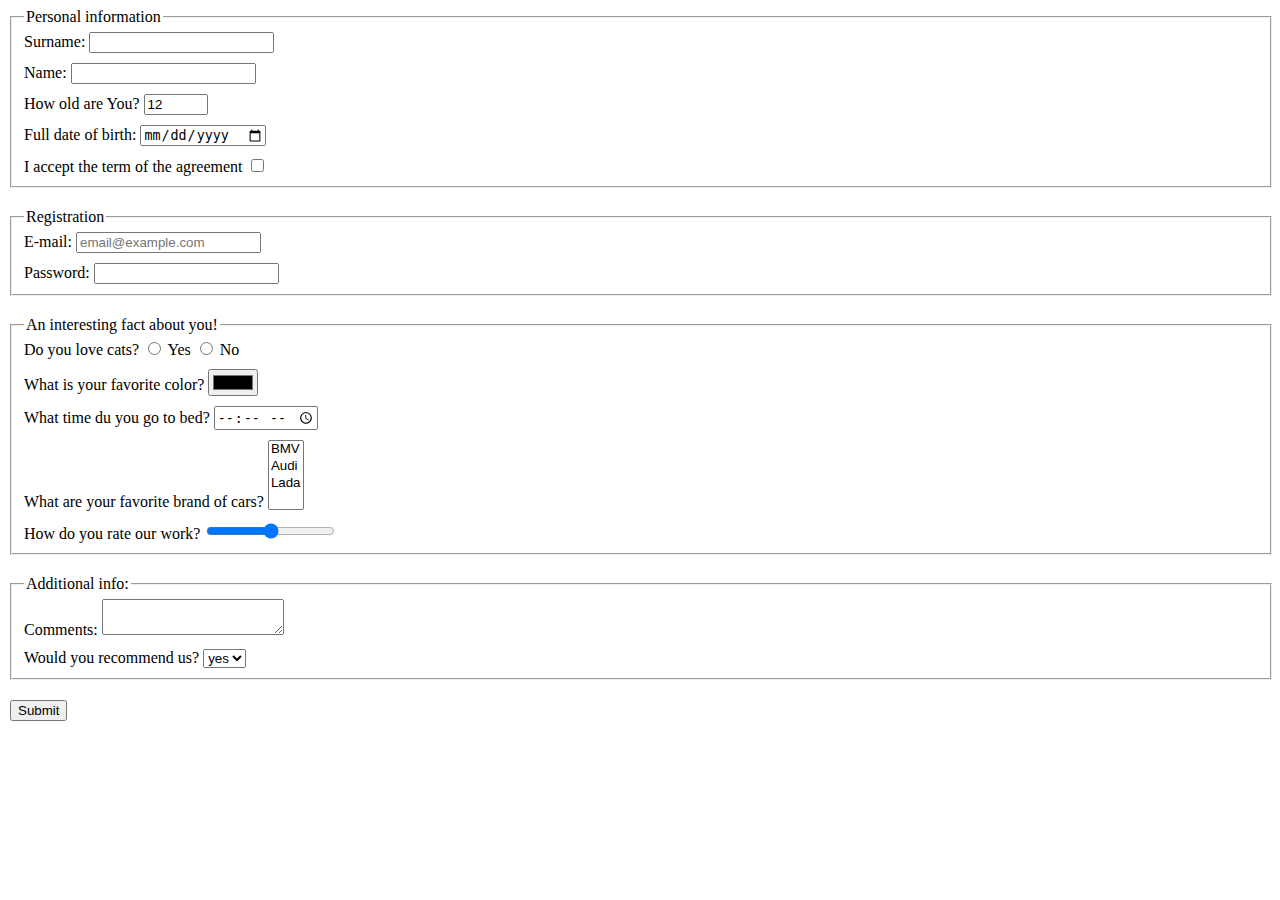
<file: index.html>
<!doctype html><html lang="en"><head><meta charset="UTF-8"><meta name="viewport" content="width=device-width, user-scalable=no, initial-scale=1.0, maximum-scale=1.0, minimum-scale=1.0"><meta http-equiv="X-UA-Compatible" content="ie=edge"><title>HTML Form</title><link rel="stylesheet" href="style.dfc614a9.css"></head><body> <form action="https://mate-academy-form-lesson.herokuapp.com/create-application" method="post"> <fieldset class="fieldset1"> <legend>Personal information</legend> <div class="form__field"> <label for="surname">Surname:</label> <input type="text" name="surname" id="surname"> </div> <div class="form__field"> <label for="name">Name:</label> <input type="text" name="name" id="name"> </div> <div class="form__field"> <label for="age">How old are You?</label> <input type="number" name="age" id="age" value="12" max="100" min="1"> </div> <div class="form__field"> <label for="dateOfBirth">Full date of birth:</label> <input type="date" name="dateOfBirth" id="dateOfBirth"> </div> <div class="form__field"> <label for="terms">I accept the term of the agreement</label> <input type="checkbox" name="terms" id="terms"> </div> </fieldset> <fieldset class="fieldset2"> <legend>Registration</legend> <div class="form__field"> <label for="email">E-mail:</label> <input type="email" name="email" id="email" placeholder="email@example.com" checked required> </div> <div class="form__field"> <label for="password">Password:</label> <input type="password" name="password" id="password" checked required minlength="8"> </div> </fieldset> <fieldset class="fieldset3"> <legend>An interesting fact about you!</legend> <div class="form__field"> <span class="cats">Do you love cats?</span> <input type="radio" name="loveCats" value="yes" id="doLoveCats"> <label for="doLoveCats">Yes</label> <input type="radio" name="loveCats" id="doNotLoveCats" value="no"> <label for="doNotLoveCats">No</label> </div> <div class="form__field"> <label for="color">What is your favorite color?</label> <input type="color" name="color" id="color"> </div> <div class="form__field"> <label for="goToBedAt">What time du you go to bed?</label> <input type="time" name="goToBedAt" id="goToBedAt"> </div> <div class="form__field"> <label for="cars">What are your favorite brand of cars?</label> <select name="cars" id="cars" multiple> <option value="bmv">BMV</option> <option value="audi">Audi</option> <option value="lada">Lada</option> </select> </div> <div class="form__field"> <label for="rate">How do you rate our work?</label> <input type="range" name="rate" id="rate"> </div> </fieldset> <fieldset class="fieldset4"> <legend>Additional info:</legend> <div class="form__field"> <label for="comments">Comments:</label> <textarea name="comments" id="comments"></textarea> </div> <div class="form__field"> <label for="recommend">Would you recommend us?</label> <select name="recommend" id="recommend"> <option value="yes" selected>yes</option> <option value="no">no</option> </select> </div> </fieldset> <button type="submit">Submit</button> </form> <script type="text/javascript" src="main.e97352c4.js"></script> </body></html>
</file>
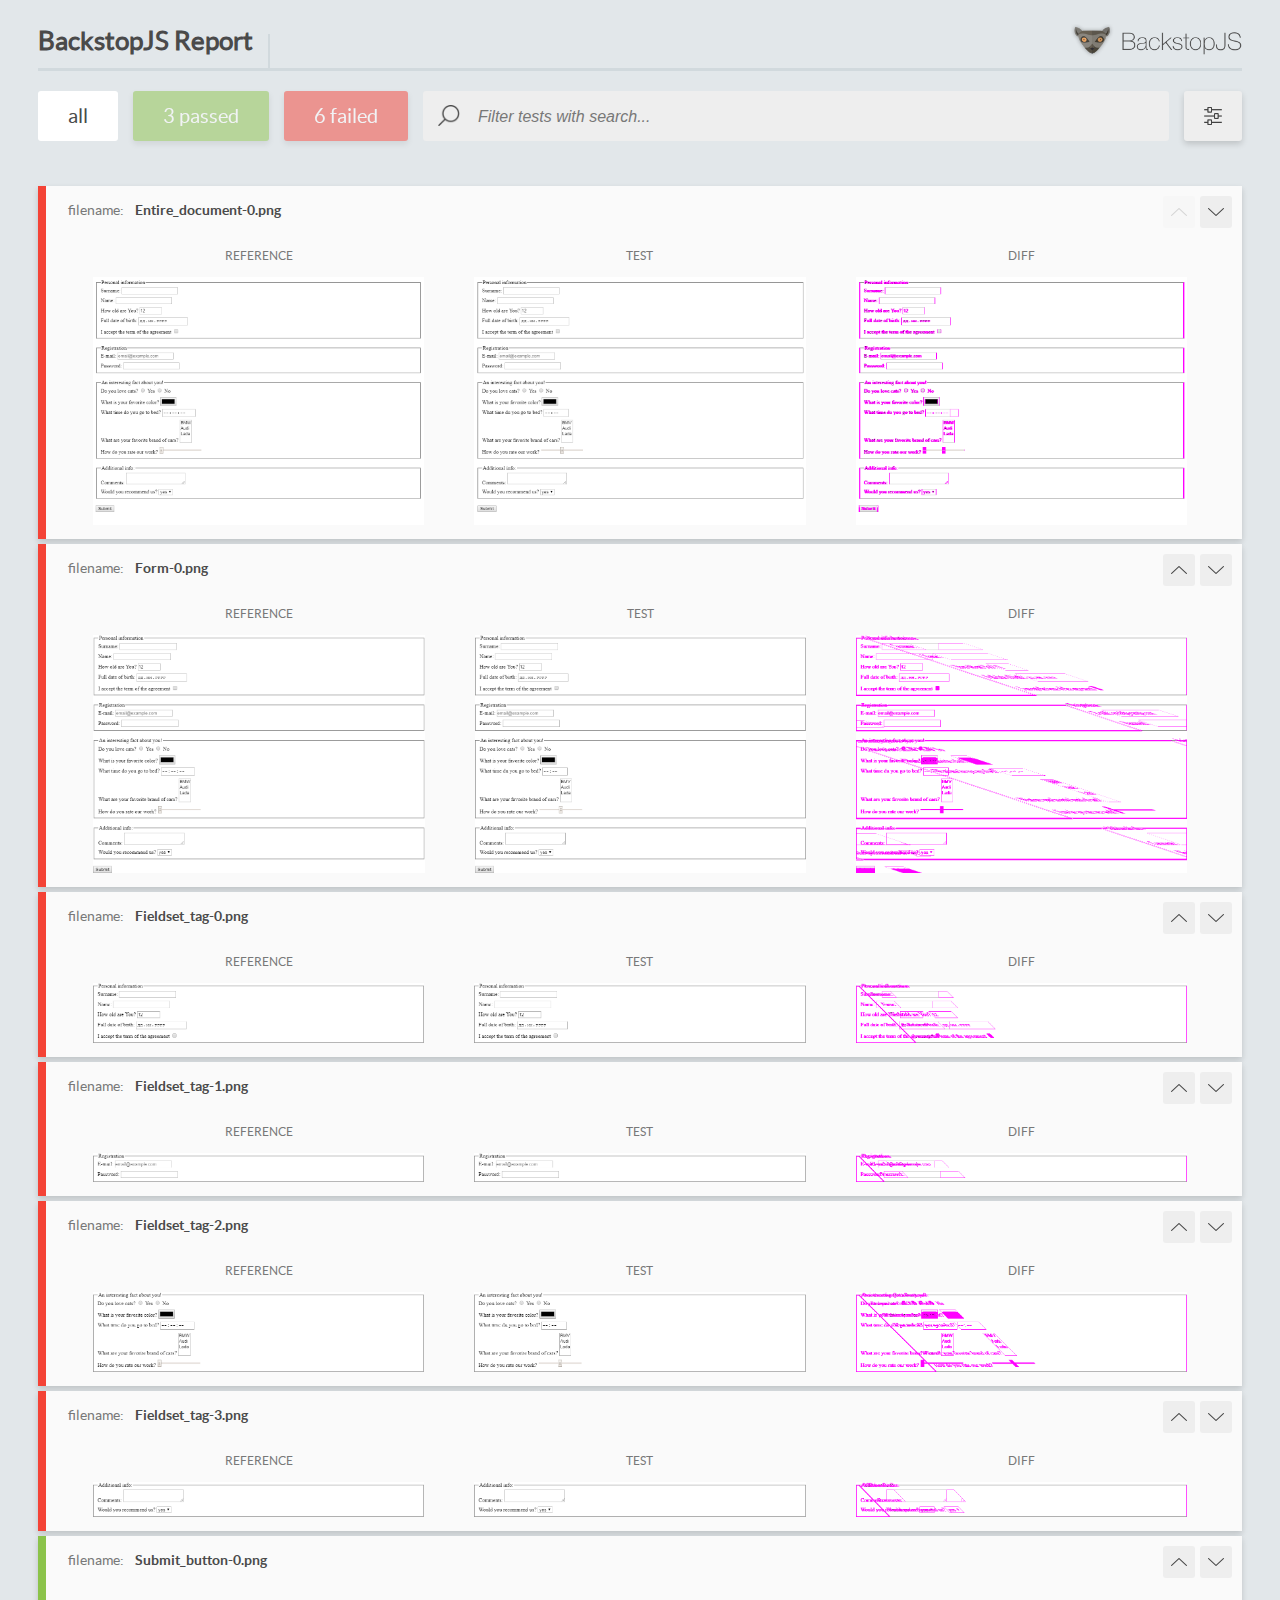
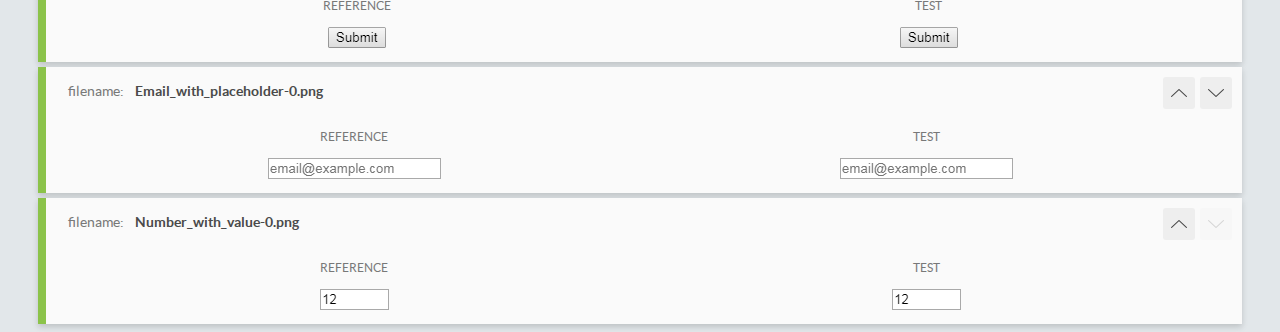
<file: report/html_report/index.html>
<!DOCTYPE html>
<html>
  <head>
    <meta charset="utf-8">
    <title>BackstopJS Report</title>

    <style>
      @font-face {
          font-family: 'latoregular';
          src: url('./assets/fonts/lato-regular-webfont.woff2') format('woff2'),
              url('./assets/fonts/lato-regular-webfont.woff') format('woff');
          font-weight: 400;
          font-style: normal;
      }
      @font-face {
          font-family: 'latobold';
          src: url('./assets/fonts/lato-bold-webfont.woff2') format('woff2'),
              url('./assets/fonts/lato-bold-webfont.woff') format('woff');
          font-weight: 700;
          font-style: normal;
      }

      .ReactModal__Body--open {
          overflow: hidden;
      }
      .ReactModal__Body--open .header {
        display: none;
      }

    </style>
  </head>
  <body style="background-color: #E2E7EA">
    <div id="root">

    </div>
    <script type="text/javascript">
      function report (report) { // eslint-disable-line no-unused-vars
        window.tests = report;
      }
    </script>
    <script type="text/javascript" src="config.js"></script>
    <script type="text/javascript" src="index_bundle.js"></script>
  </body>
</html>
</file>
<file: style.dfc614a9.css>
form{margin-left:2px}.form__field{margin:10px 0}.fieldset1{margin-top:0}fieldset{margin:20px 0}.form__field:first-of-type{margin-top:0}.form__field:last-of-type{margin-bottom:0}
/*# sourceMappingURL=style.dfc614a9.css.map */
</file>
